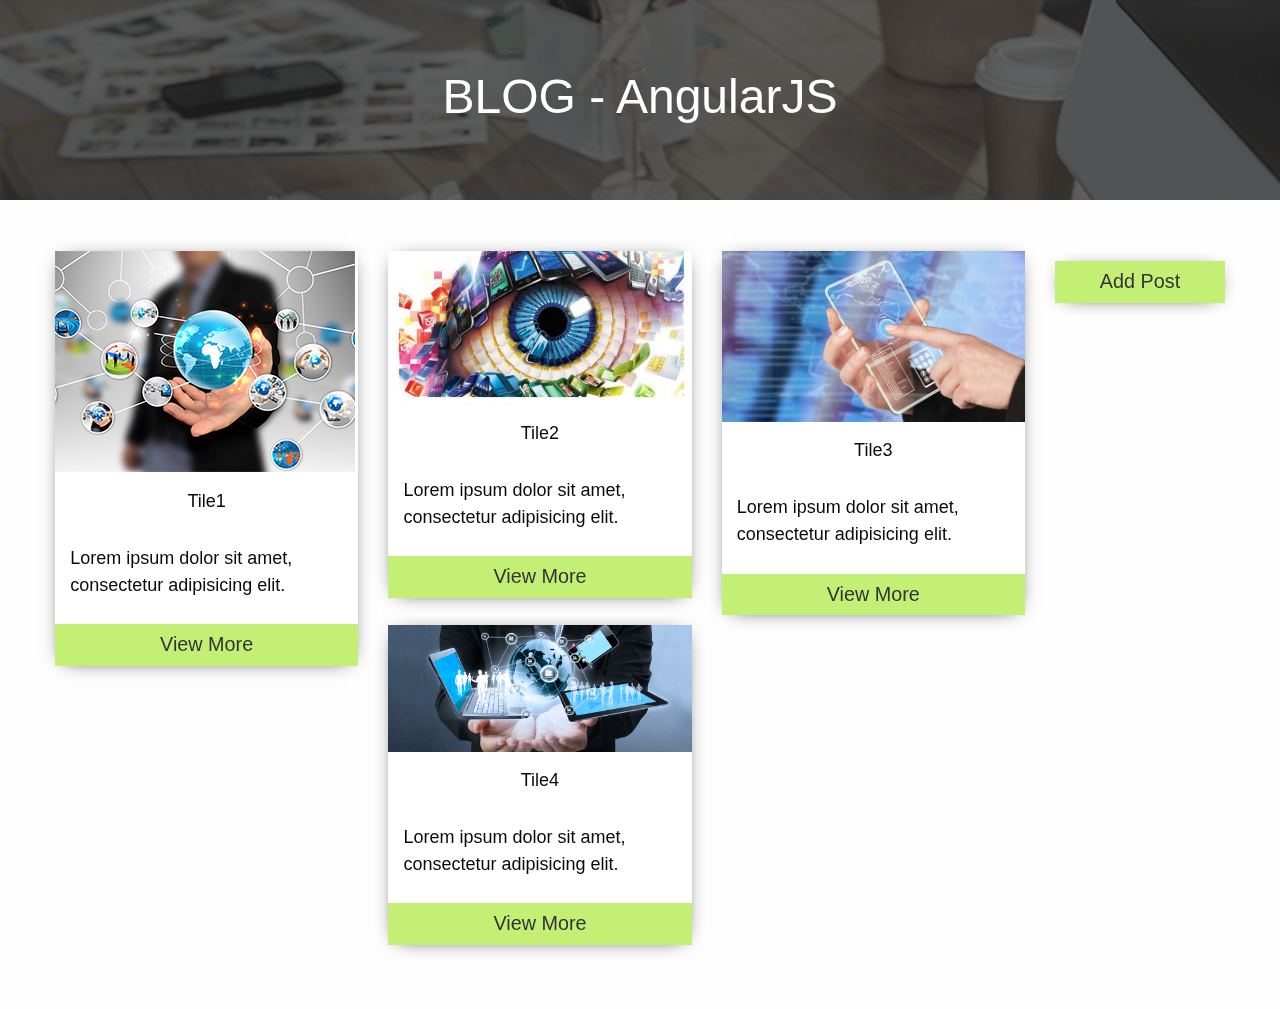
<file: views/index.html>
<!doctype html>
<html class="no-js" lang="en">
  <head>
    <meta charset="utf-8" />
    <meta http-equiv="x-ua-compatible" content="ie=edge">
    <meta name="viewport" content="width=device-width, initial-scale=1.0" />
    <title># BLOG #</title>
    <link rel="stylesheet" href="../css/foundation.css" />
    <link rel="stylesheet" href="../css/base.css" />
    <!--link href='https://fonts.googleapis.com/css?family=Yanone+Kaffeesatz:400,300,700' rel='stylesheet' type='text/css'-->
  </head>
  <body ng-app="app" ng-controller="CtrlPost">
    <div class="banner">
      <div class="row expanded">
        <div class="column large-12">
          <h1>BLOG - AngularJS</h1>
        </div>
      </div>
    </div><!--END ROW-->
    <div class="blog">
      <div class="row">
        <!-- LEFT -->
        <div class="column large-10 small-12">
          <div class="row">
            <!-- posts is in the object and the post in in the div -->
            <div class="column large-4 end" ng-repeat="post in posts | orderBy:'title' ">
              <div>
                <div box-post></div>
              </div>
            </div>

          </div>
        </div><!--END COL-->
        <!-- RIGHT -->
        <div class="column large-2 small-12">
          <div class="box">
            <label for="modal__trigger" class="button">Add Post</label>
          </div>
        </div>
      </div><!--END ROW-->

      <!--Start of Modal -->
      <div class="modal">    
        <input id="modal__trigger" type="checkbox" class="hide"/>
        <div class="modal__overlay" role="dialog" aria-labelledby="modal__title" aria-describedby="modal_desc">
          <div class="modal__wrap">
            <label for="modal__trigger">&#10006;</label>
            <h3>New Post</h3>
            <div>
              <input type="text" ng-model="nuevoPost.title" placeholder="Title Post">
            </div>  
            <div>
              <textarea name="" id="" cols="30" rows="5" ng-model="nuevoPost.contentSmall" placeholder="Content small Post"></textarea>
            </div> 
            <div>
              <textarea name="" id="" cols="30" rows="5" ng-model="nuevoPost.contentLarge" placeholder="Content large Post"></textarea> 
            </div>  
            <div>
              <button class="button" ng-click="Save()">Save Post</button>
            </div>
          </div>
        </div>  
      </div><!--End of Modal -->

    </div><!--END BLOG-->

    <script src="../js/vendor/jquery.min.js"></script>
    <script src="../js/vendor/what-input.min.js"></script>
    <script src="../js/vendor/foundation.min.js"></script>
    <script>
      $(document).foundation();
    </script>
    <script src="../js/vendor/angular.js" type="text/javascript" charset="utf-8"></script>
    <script src="../js/app.js" type="text/javascript" charset="utf-8"></script>
  </body>
</html>
</file>
<file: css/base.css>
/* PARTS INCLUDES */
@media only screen and (min-width: 90.063em) {
  .xlarge-1 {
    width: 4.16667%; }
  .xlarge-2 {
    width: 8.33333%; }
  .xlarge-3 {
    width: 12.5%; }
  .xlarge-4 {
    width: 16.66667%; }
  .xlarge-5 {
    width: 20.83333%; }
  .xlarge-6 {
    width: 25%; }
  .xlarge-7 {
    width: 29.16667%; }
  .xlarge-8 {
    width: 33.33333%; }
  .xlarge-9 {
    width: 37.5%; }
  .xlarge-10 {
    width: 41.66667%; }
  .xlarge-11 {
    width: 45.83333%; }
  .xlarge-12 {
    width: 50%; }
  .xlarge-13 {
    width: 54.16667%; }
  .xlarge-14 {
    width: 58.33333%; }
  .xlarge-15 {
    width: 62.5%; }
  .xlarge-16 {
    width: 66.66667%; }
  .xlarge-17 {
    width: 70.83333%; }
  .xlarge-18 {
    width: 75%; }
  .xlarge-19 {
    width: 79.16667%; }
  .xlarge-20 {
    width: 83.33333%; }
  .xlarge-21 {
    width: 87.5%; }
  .xlarge-22 {
    width: 91.66667%; }
  .xlarge-23 {
    width: 95.83333%; }
  .xlarge-24 {
    width: 100%; } }

body {
  font-family: "Yanone Kaffeesatz", sans-serif;
  font-size: 18px; }

h1, h2 {
  font-family: "Yanone Kaffeesatz", sans-serif;
  text-align: center;
  color: white; }

.button:hover, .button:focus {
  background-color: #DAF7A6;
  color: #333; }

.button {
  background-color: #C3EF75;
  color: #333;
  display: block;
  width: 100%;
  margin: 10px 0px;
  font-size: 1.1em;
  padding: 10px; }
  .button:hover {
    background-color: #a5e730;
    color: #333; }

.banner {
  background-image: url("../images/bg.png");
  background-repeat: no-repeat;
  background-size: cover;
  margin-bottom: 4%; }
  .banner h1 {
    padding: 5% 0%; }

.blog .box {
  background-color: white;
  box-shadow: 0px 2px 20px -10px #000;
  -webkit-box-shadow: 0px 2px 20px -10px #000;
  -moz-box-shadow: 0px 2px 20px -10px #000;
  -ms-box-shadow: 0px 2px 20px -10px #000; }
  .blog .box .title {
    padding: 5%;
    text-align: center;
    font-family: "Yanone Kaffeesatz", sans-serif; }
  .blog .box .content-small {
    padding: 5%; }

.form label {
  color: white;
  font-size: 18px; }

/*==================================== 
  Our Modal Window styles
=====================================*/
.wrap {
  padding: 1em;
  text-align: center; }

@media (min-width: 43.75em) {
  .wrap {
    padding: 1em 2em; } }

@media (min-width: 43.75em) {
  .modal {
    padding: 1.5em; } }

.modal > label {
  background: #FFD300;
  border: 1px solid #f0c600;
  border-radius: .2em;
  color: #000000;
  cursor: pointer;
  display: inline-block;
  font-weight: bold;
  padding: 0.75em 1.5em;
  text-shadow: 1px 1px 1px #fff;
  -webkit-transition: all 0.55s;
  transition: all 0.55s; }

.modal > label:hover {
  -webkit-transform: scale(0.97);
  transform: scale(0.97); }

h2 {
  color: white !important; }

.modal__overlay {
  background: rgba(195, 239, 117, 0.95);
  bottom: 0;
  left: 0;
  position: fixed;
  right: 0;
  text-align: center;
  text-shadow: none;
  top: 0;
  z-index: 600; }

.modal__wrap {
  padding: 1em 2em;
  position: relative;
  margin: 0 auto;
  max-width: 500px;
  width: 90%;
  background-color: #fff;
  margin-top: 50px;
  box-shadow: 0px 2px 20px -10px #000;
  -webkit-box-shadow: 0px 2px 20px -10px #000;
  -moz-box-shadow: 0px 2px 20px -10px #000;
  -ms-box-shadow: 0px 2px 20px -10px #000; }

.modal__wrap label {
  background: #333;
  border-radius: 50%;
  color: #fff;
  cursor: pointer;
  display: inline-block;
  height: 1.5em;
  line-height: 1.5;
  position: absolute;
  right: .5em;
  top: .5em;
  width: 1.5em; }

.modal input:focus ~ label {
  -webkit-transform: scale(0.97);
  transform: scale(0.97); }

.modal__overlay {
  opacity: 0;
  -webkit-transform: scale(0.5);
  transform: scale(0.5);
  -webkit-transition: all 0.75s cubic-bezier(0.68, -0.55, 0.265, 1.55);
  transition: all 0.75s cubic-bezier(0.68, -0.55, 0.265, 1.55);
  z-index: -100; }

input:checked ~ .modal__overlay {
  opacity: 1;
  -webkit-transform: scale(1);
  transform: scale(1);
  z-index: 800; }
</file>
